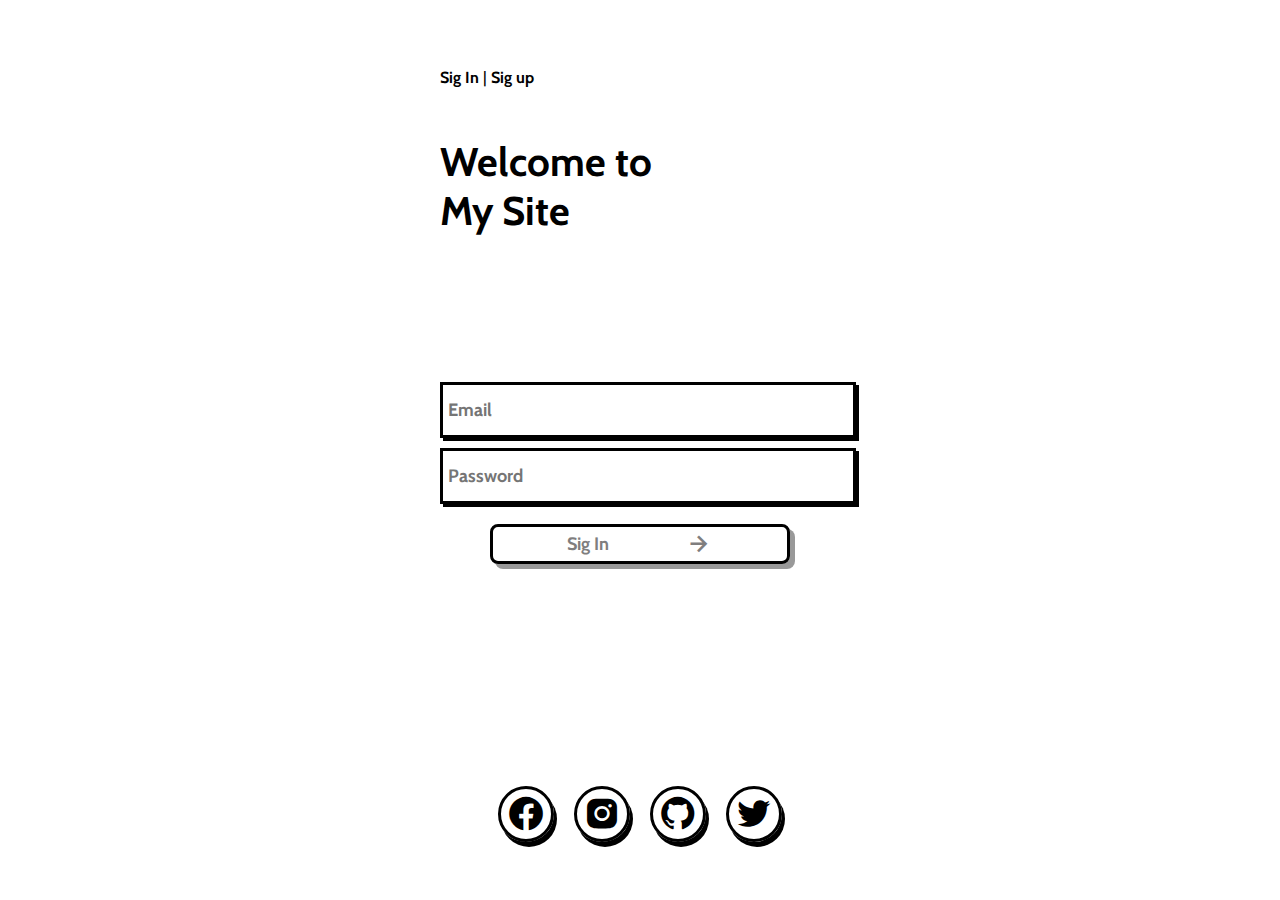
<file: index.html>
<!DOCTYPE html>
<html lang="en">
<head>
    <meta charset="UTF-8">
    <meta http-equiv="X-UA-Compatible" content="IE=edge">
    <link rel="stylesheet" href="https://cdn.jsdelivr.net/npm/boxicons@latest/css/boxicons.min.css">
    <meta name="viewport" content="width=device-width, initial-scale=1.0">
    <link rel="stylesheet" href="style.css">
    <title>Login</title>
</head>
<body>
    <header>
        <nav>
            <a href="#">Sig In</a> | <a href="sigup.html">Sig up</a>
            <h1>Welcome to <br> My Site</h1>
        </nav>
    </header>
    <section>
        <div class="card">
            <form action="" method="post">
                <div class="inputan">
                    <input type="text" name="username" id="user" placeholder="Email">     
                </div>
                <div class="inputan">
                    <input type="password" name="password" id="pass" placeholder="Password">
                </div>
                <button type="submit" name="login">Sig In<i class='bx bx-right-arrow-alt'></i></button>
            </form>
        </div>
    </section>
    <footer>
        <li><i class='bx bxl-facebook-circle' ></i></li>
        <li><i class='bx bxl-instagram-alt' ></i></li>
        <li><i class='bx bxl-github' ></i></li>
        <li><i class='bx bxl-twitter' ></i></li>
    </footer>
</body>
</html>
</file>
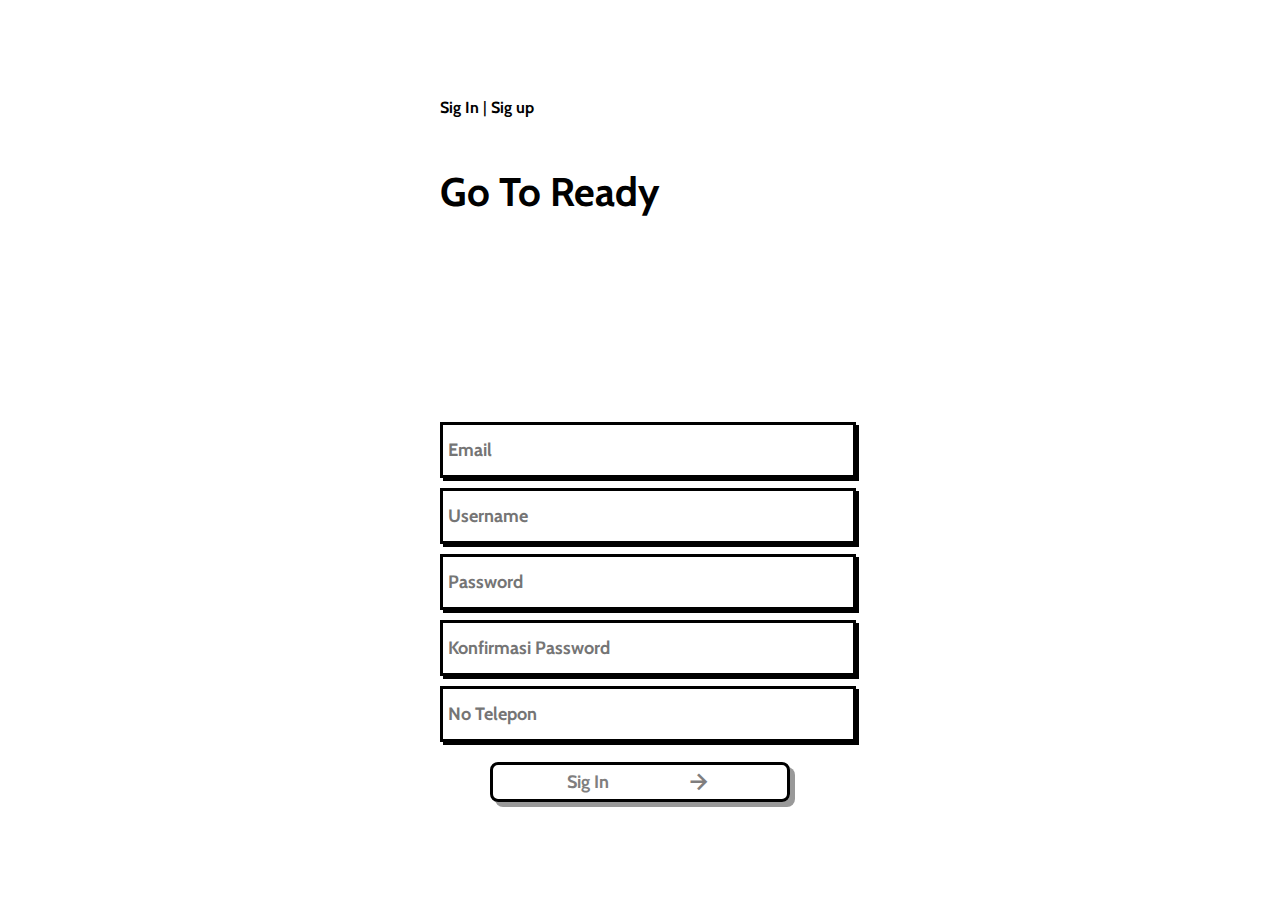
<file: sigup.html>
<!DOCTYPE html>
<html lang="en">
<head>
    <meta charset="UTF-8">
    <meta http-equiv="X-UA-Compatible" content="IE=edge">
    <meta name="viewport" content="width=device-width, initial-scale=1.0">
    <link rel="stylesheet" href="https://cdn.jsdelivr.net/npm/boxicons@latest/css/boxicons.min.css">
    <link rel="stylesheet" href="style.css">
    <title>Sig Up</title>
</head>
<body>
    <header>
        <nav>
            <a href="./">Sig In</a> | <a href="sigup.html">Sig up</a>
            <h1>Go To Ready</h1>
        </nav>
    </header>
    <section>
        <div class="card">
            <form action="" method="post">
                <div class="inputan">
                    <input type="text" name="username" id="user" placeholder="Email" required="">     
                </div>
                <div class="inputan">
                    <input type="text" name="username" id="user" placeholder="Username" required="">
                </div>
                <div class="inputan">
                    <input type="password" name="password" id="pass" placeholder="Password" required="">
                </div>
                <div class="inputan">
                    <input type="password" name="konfirmasi" id="konfi" placeholder="Konfirmasi Password" required="">
                </div>
                <div class="inputan">
                    <input type="text" name="nohp" id="nohp" placeholder="No Telepon">
                </div>
                <div class="keterangan">
                    <li><p>Menggunakan tanda *&_-@#$%!^?/\| </p></li>
                    <li><p>Menggunakan huruf Kapital</p></li>
                </div>
                <button type="submit" name="login">Sig In<i class='bx bx-right-arrow-alt'></i></button>
            </form>
        </div>
    </section>
</body>
</html>
</file>
<file: style.css>
@import url('https://fonts.googleapis.com/css2?family=Cabin:wght@400;500&display=swap');
*{
    padding: 0;
    margin: 0;
    list-style: none;
    font-family: 'Cabin', sans-serif;
}
header, section{
    position: relative;
    width: auto;
    height: auto;
}
header nav{
    position: relative;
    width: 400px;
    height: auto;
    margin: 20px;
    font-family: 'Cabin', sans-serif;
}
nav a{
    text-decoration: none;
    color: black;
    font-weight: bold;
    margin-bottom: 10px;
}
nav a:hover{
    text-decoration: underline;
    color: blue;
}
nav h1{
    margin-top: 50px;
    font-size: 40px;
}
section .card{
    position: relative;
    width: 400px;
    height: auto;
    margin: 20px;
}
.card .inputan input{
    position: relative;
    width: 300px;
    height: 40px;
    display: grid;
    border: 3px solid black;
    margin-top: 10px;
    box-shadow: 3px 3px ;
    font-size: 18px;
    outline: none;
    padding: 5px;
    font-weight: bold;
}
.card button{
    position: relative;
    margin-top: 50px;
    margin-left: 120px;
    width: 200px;
    height: 40px;
    background: none;
    border-radius: 8px;
    font-size: 18px;
    border: 3px solid black;
    box-shadow: 5px 5px rgb(153, 153, 153);
    color: rgb(128, 126, 126);
    display: flex;
    align-items: center;
    justify-content: space-evenly;
    font-weight: bold;
} 
.card button:hover{
    color: black;
    background: rgb(212, 211, 211);
}
.card .bx-right-arrow-alt{
    font-size: 30px;
}
footer{
    position: relative;
    width: 100%;
    height: auto;
    display: flex;
    font-size: 40px;
    margin-top: 95px;
    justify-content: center;
}
footer li{
    width: 50px;
    height: 50px;
    border: 3px solid black;
    display: grid;
    place-items: center;
    border-radius: 50%;
    box-shadow: 3px 5px black;
    margin: 10px;
}
.card .keterangan{
    position: relative;
    width: 290px;
    height: 50px;
    padding: 10px;
    border: 3px solid black;
    margin-top: 10px;
    border-radius: 8px;
    font-weight: bold;
    display: none;
}
.keterangan li{
    margin-top: 5px;
    text-align: center;
}
@media screen and (min-width: 440px) {
    body{
        width: 100%;
        height: 100vh;
        overflow: hidden;
        display: grid;
        place-items: center;
    }
    header, section{
        width: 100%;
        display: grid;
        justify-content: center;
    }
    .card .inputan input{
        width: 400px;
    }
    .card button{
        width: 300px;
        margin: 0px auto;
        margin-top: 20px;
    }
}
</file>
